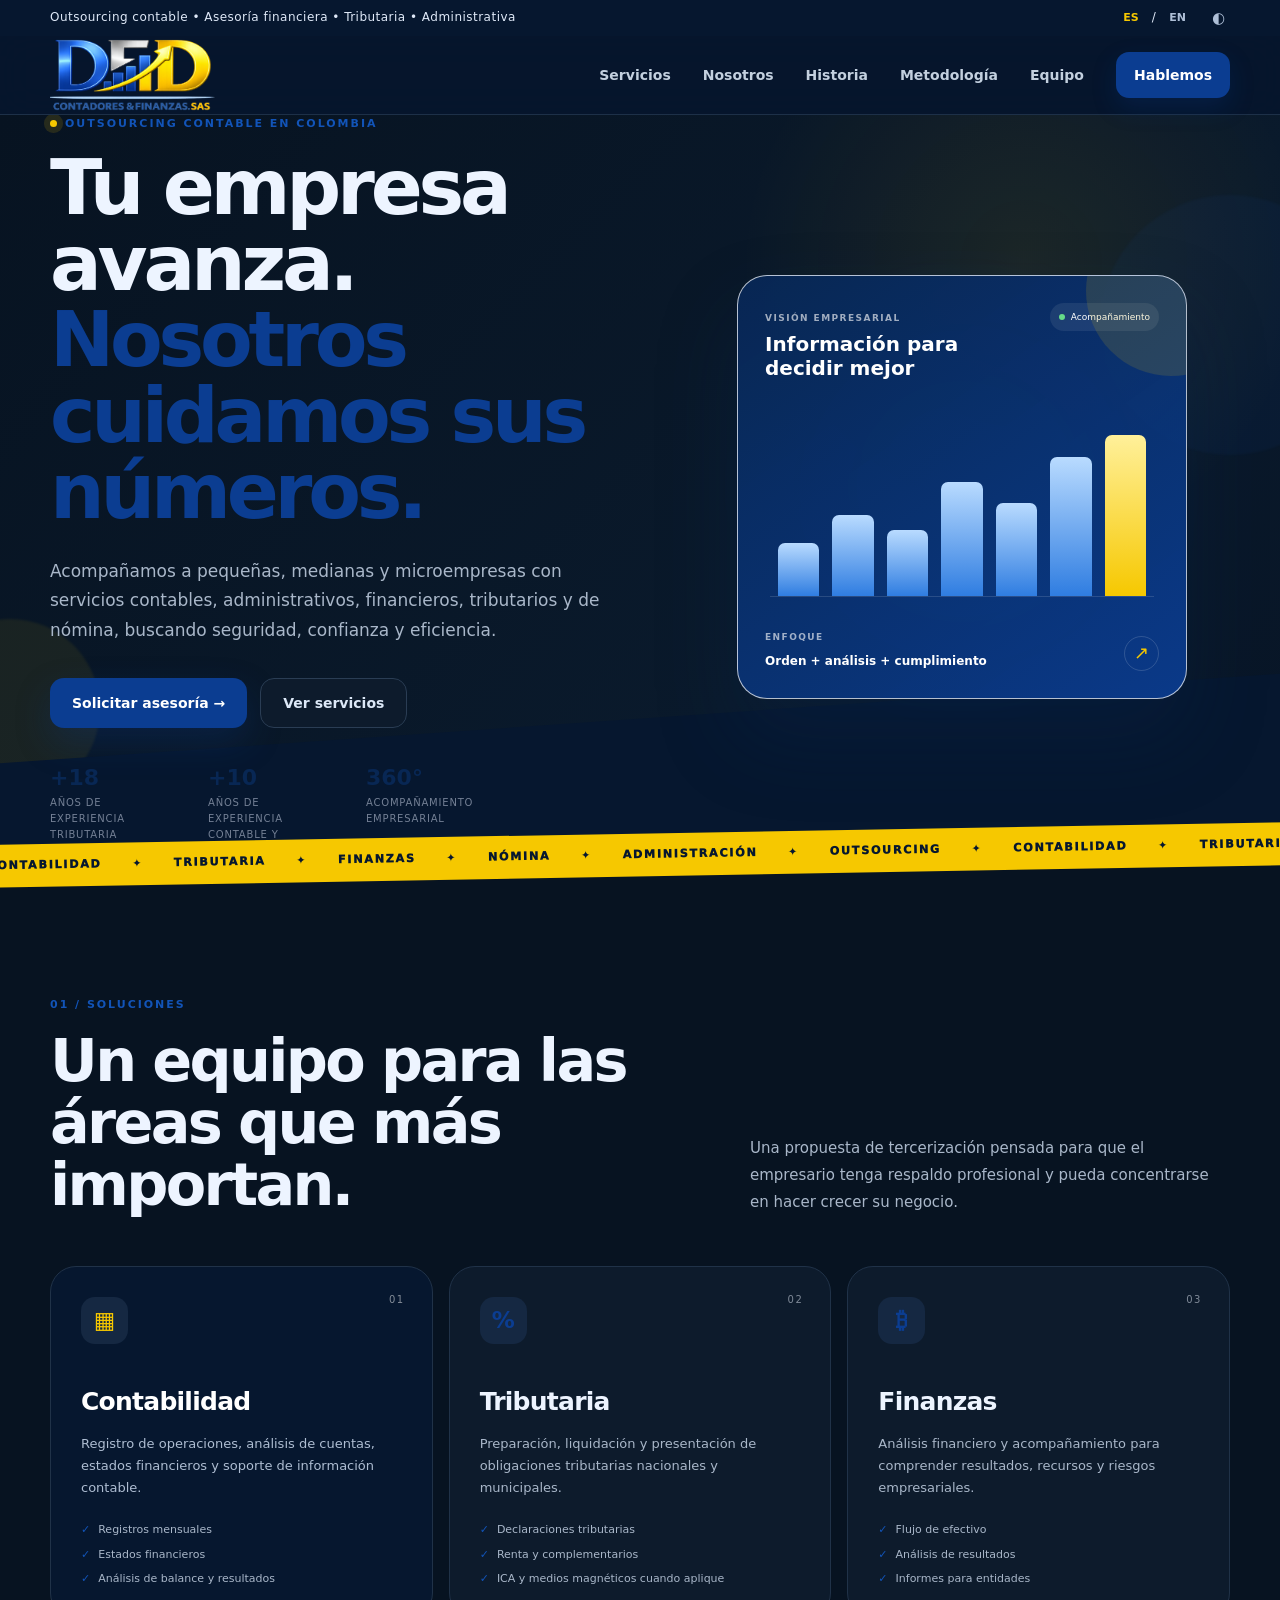
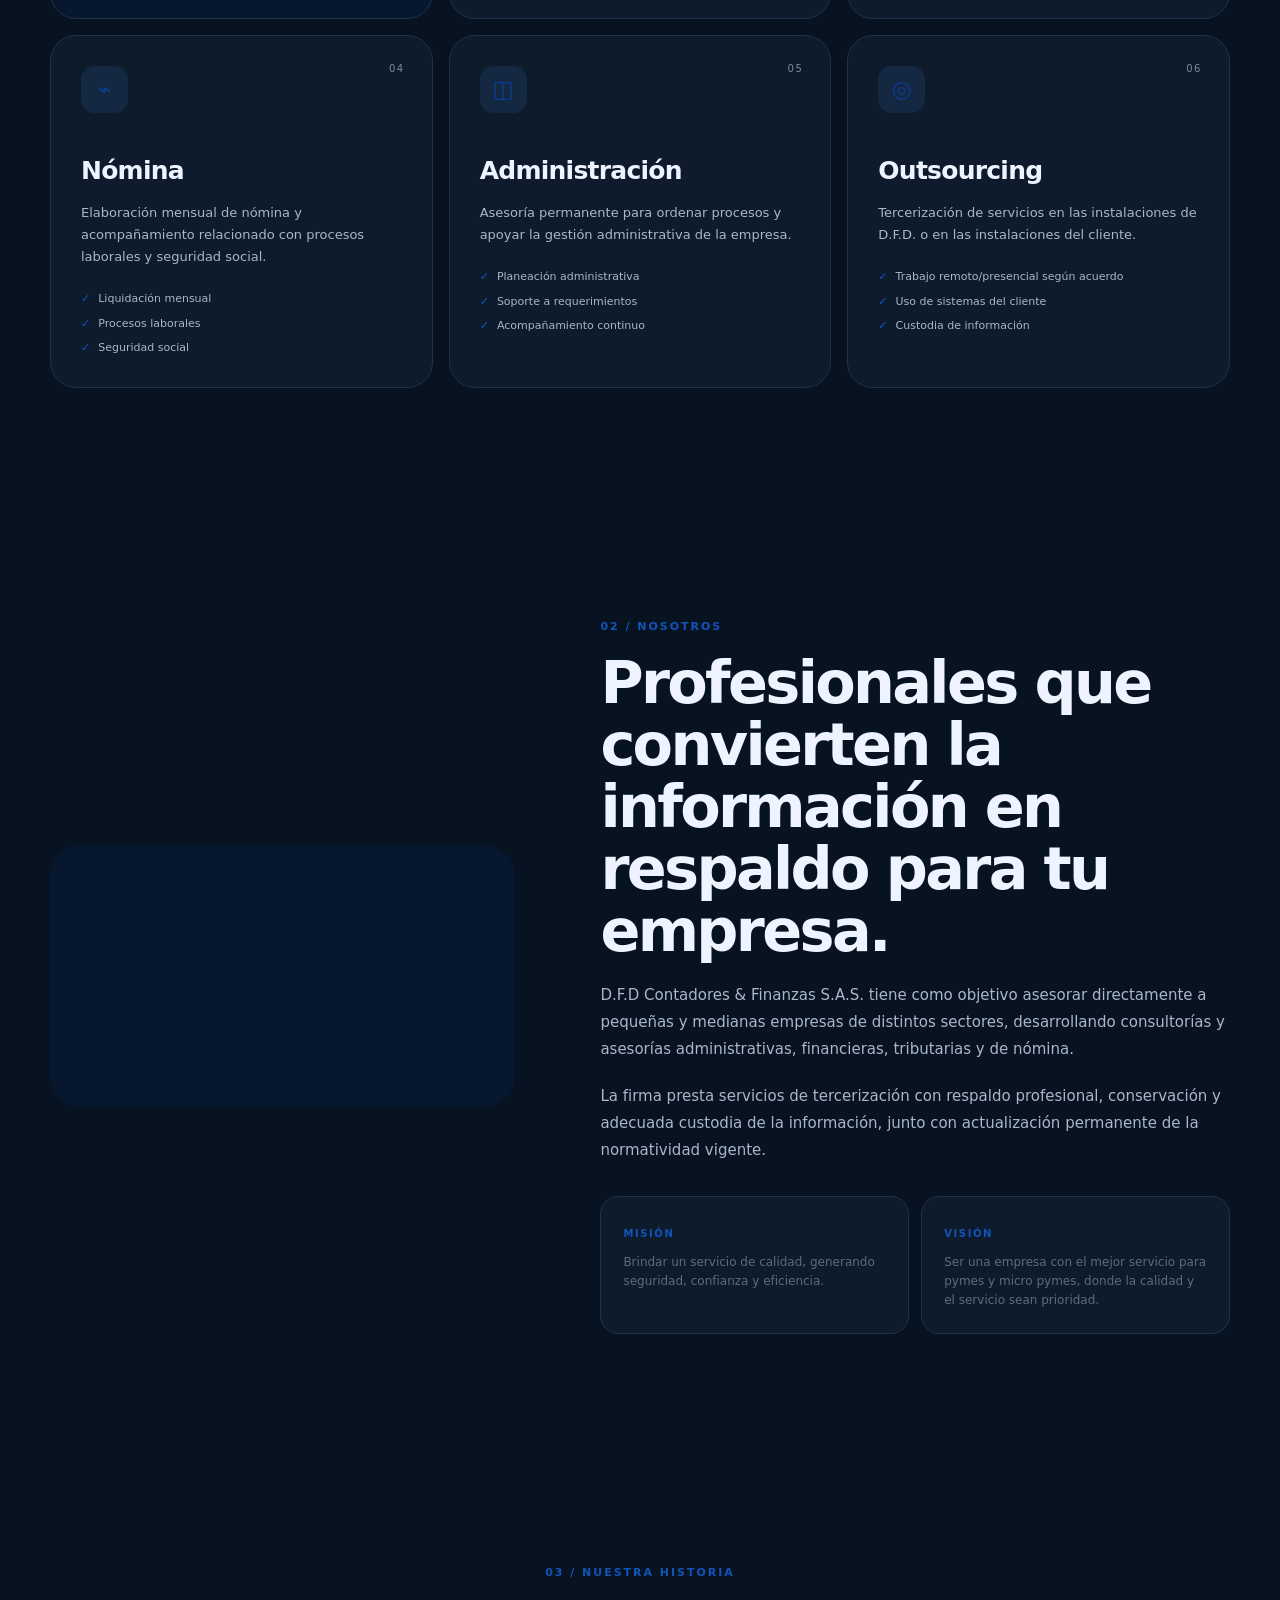
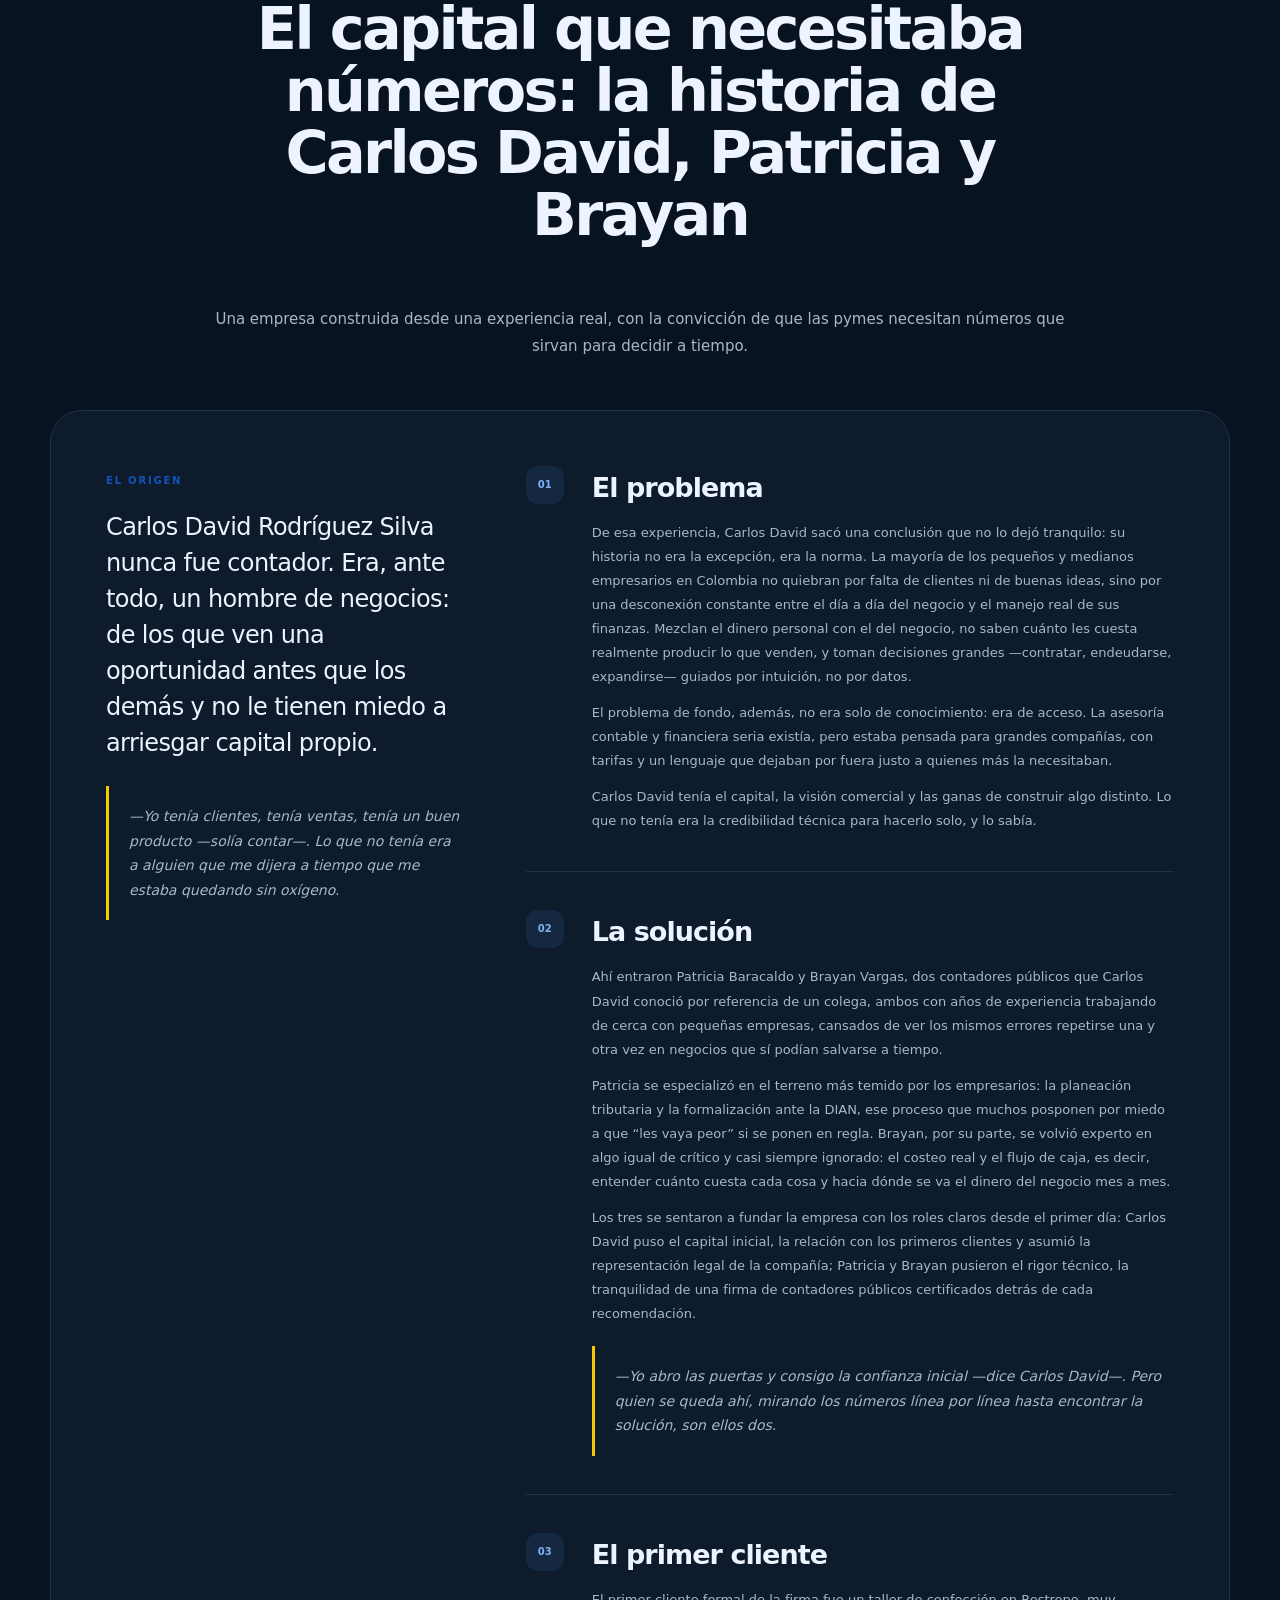
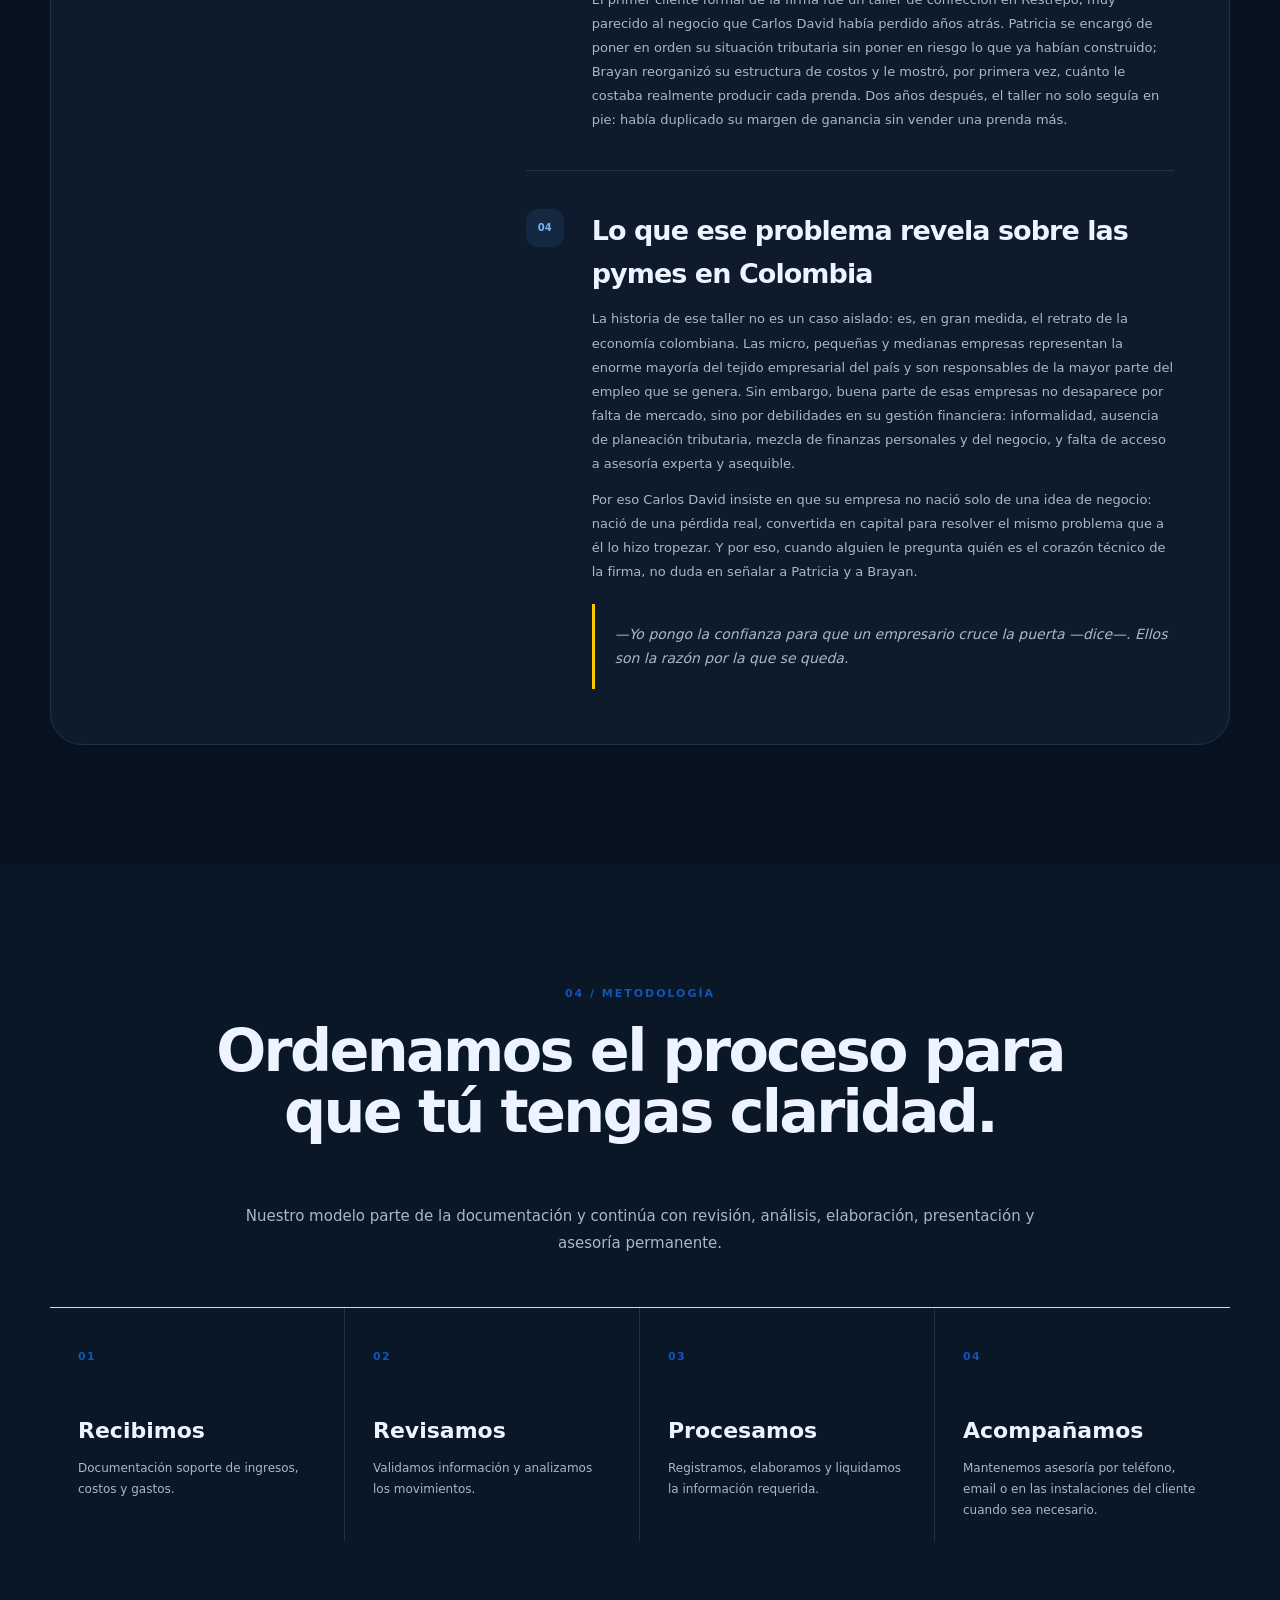
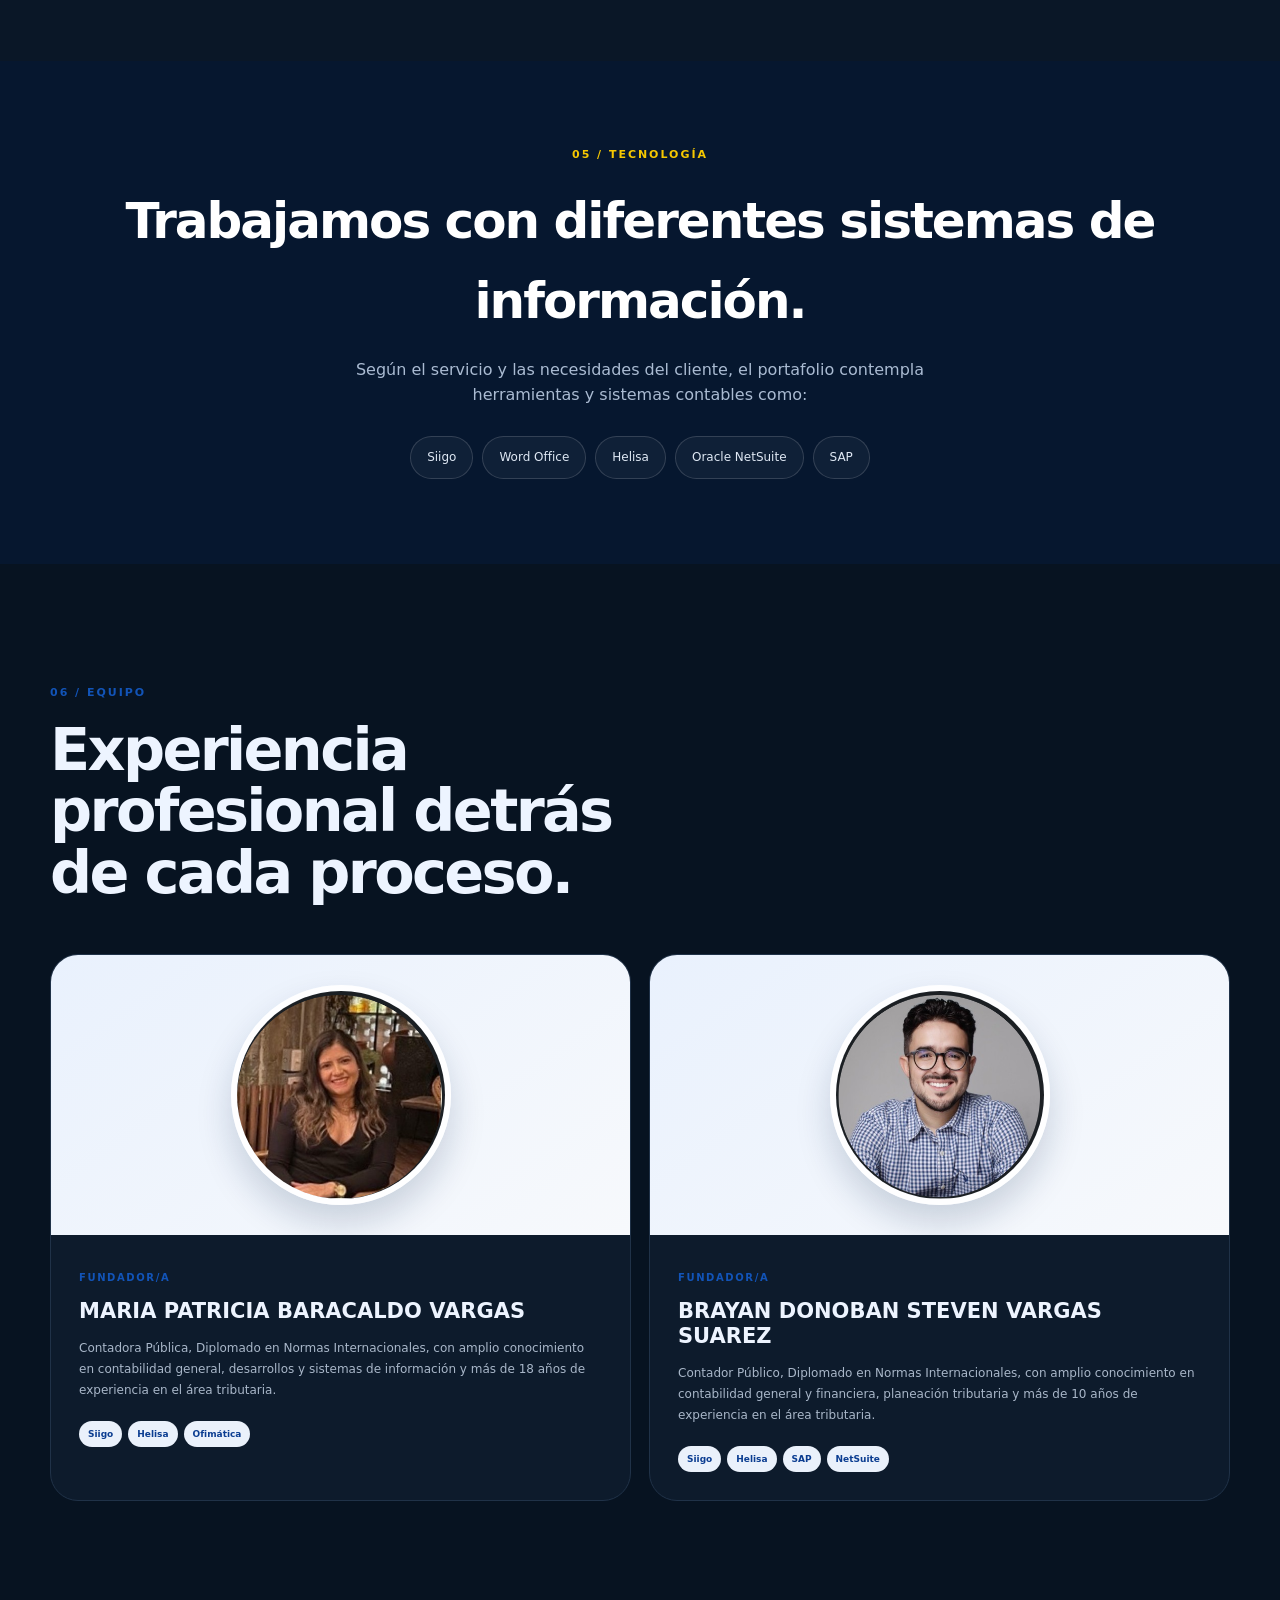
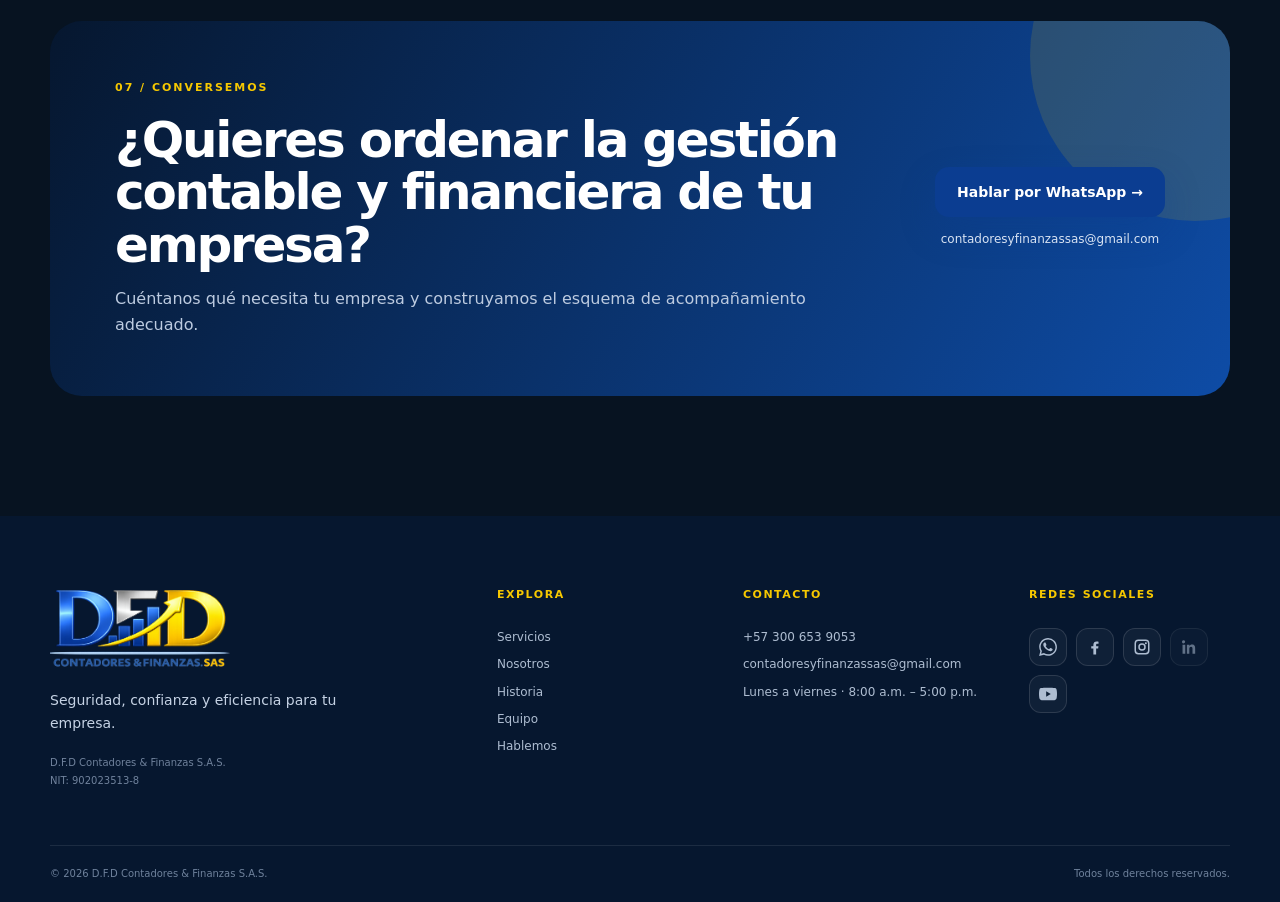
<file: index.html>
<!DOCTYPE html>
<html lang="es">
<head>
  <meta charset="UTF-8">
  <meta name="viewport" content="width=device-width, initial-scale=1.0">
  <meta name="description" content="D.F.D Contadores & Finanzas S.A.S. - Outsourcing contable, financiero, tributario, administrativo y de nómina para empresas en Colombia.">
  <meta name="theme-color" content="#0b3d91">
  <title>D.F.D Contadores & Finanzas S.A.S. | Outsourcing Contable</title>
  <link rel="stylesheet" href="style.css">
</head>

<body>
  <div class="topbar">
    <div class="container topbar-inner">
      <span data-i18n="topbarText">Outsourcing contable • Asesoría financiera • Tributaria • Administrativa</span>
      <div class="top-actions">
        <button class="lang-btn active" data-lang="es" aria-label="Cambiar a español">ES</button>
        <span>/</span>
        <button class="lang-btn" data-lang="en" aria-label="Switch to English">EN</button>
        <button id="themeToggle" class="icon-btn" aria-label="Cambiar modo de visualización" title="Modo de visualización">◐</button>
      </div>
    </div>
  </div>

  <header class="header" id="inicio">
    <div class="container nav-wrap">
      <a class="brand" href="#inicio" aria-label="D.F.D Contadores & Finanzas">
        <!-- FREDY: aquí puedes cambiar la ruta del LOGO corporativo -->
        <img src="assets/logo-dfd.png" alt="D.F.D Contadores & Finanzas S.A.S.">
      </a>

      <button class="menu-toggle" id="menuToggle" aria-label="Abrir menú">☰</button>

      <nav class="nav" id="mainNav">
        <a href="#servicios" data-i18n="navServices">Servicios</a>
        <a href="#nosotros" data-i18n="navAbout">Nosotros</a>
        <a href="#historia" data-i18n="navHistory">Historia</a>
        <a href="#metodologia" data-i18n="navMethod">Metodología</a>
        <a href="#profesionales" data-i18n="navTeam">Equipo</a>
        <a href="#contacto" class="nav-cta" data-i18n="navContact">Hablemos</a>
      </nav>
    </div>
  </header>

  <main>
    <section class="hero">
      <div class="hero-orb orb-one"></div>
      <div class="hero-orb orb-two"></div>
      <div class="container hero-grid">
        <div class="hero-copy reveal">
          <div class="eyebrow"><span class="pulse"></span><span data-i18n="eyebrow">OUTSOURCING CONTABLE EN COLOMBIA</span></div>
          <h1 data-i18n="heroTitle">Tu empresa avanza. <span>Nosotros cuidamos sus números.</span></h1>
          <p data-i18n="heroText">
            Acompañamos a pequeñas, medianas y microempresas con servicios contables, administrativos,
            financieros, tributarios y de nómina, buscando seguridad, confianza y eficiencia.
          </p>

          <div class="hero-actions">
            <!-- FREDY: aquí coloca el enlace de WhatsApp -->
            <a class="btn btn-primary" href="https://wa.me/message/EMQEM6KXTAOGC1" target="_blank" rel="noopener" data-i18n="heroButton">Solicitar asesoría →</a>
            <a class="btn btn-ghost" href="#servicios" data-i18n="heroSecondary">Ver servicios</a>
          </div>

          <div class="trust-row">
            <div><strong>+18</strong><span data-i18n="trustOne">años de experiencia tributaria</span></div>
            <div><strong>+10</strong><span data-i18n="trustTwo">años de experiencia contable y financiera</span></div>
            <div><strong>360°</strong><span data-i18n="trustThree">acompañamiento empresarial</span></div>
          </div>
        </div>

        <div class="hero-card reveal">
          <div class="card-glow"></div>
          <div class="dashboard">
            <div class="dashboard-top">
              <div>
                <small data-i18n="dashboardLabel">VISIÓN EMPRESARIAL</small>
                <h3 data-i18n="dashboardTitle">Información para decidir mejor</h3>
              </div>
              <span class="status"><i></i><span data-i18n="status">Acompañamiento</span></span>
            </div>
            <div class="chart">
              <span class="bar b1"></span><span class="bar b2"></span><span class="bar b3"></span>
              <span class="bar b4"></span><span class="bar b5"></span><span class="bar b6"></span>
              <span class="bar b7"></span>
            </div>
            <div class="dashboard-footer">
              <div><small data-i18n="dashboardBottom">ENFOQUE</small><strong data-i18n="dashboardBottomValue">Orden + análisis + cumplimiento</strong></div>
              <span class="arrow">↗</span>
            </div>
          </div>
        </div>
      </div>
    </section>

    <section class="ticker">
      <div class="ticker-track">
        <span>CONTABILIDAD</span><b>✦</b><span>TRIBUTARIA</span><b>✦</b><span>FINANZAS</span><b>✦</b>
        <span>NÓMINA</span><b>✦</b><span>ADMINISTRACIÓN</span><b>✦</b><span>OUTSOURCING</span><b>✦</b>
        <span>CONTABILIDAD</span><b>✦</b><span>TRIBUTARIA</span><b>✦</b><span>FINANZAS</span>
      </div>
    </section>

    <section class="section" id="servicios">
      <div class="container">
        <div class="section-heading reveal">
          <div>
            <div class="eyebrow">01 / <span data-i18n="servicesEyebrow">SOLUCIONES</span></div>
            <h2 data-i18n="servicesTitle">Un equipo para las áreas que más importan.</h2>
          </div>
          <p data-i18n="servicesIntro">Una propuesta de tercerización pensada para que el empresario tenga respaldo profesional y pueda concentrarse en hacer crecer su negocio.</p>
        </div>

        <div class="services-grid">
          <article class="service-card featured reveal">
            <div class="service-number">01</div>
            <div class="service-icon">▦</div>
            <h3 data-i18n="service1Title">Contabilidad</h3>
            <p data-i18n="service1Text">Registro de operaciones, análisis de cuentas, estados financieros y soporte de información contable.</p>
            <ul>
              <li data-i18n="s1a">Registros mensuales</li>
              <li data-i18n="s1b">Estados financieros</li>
              <li data-i18n="s1c">Análisis de balance y resultados</li>
            </ul>
          </article>

          <article class="service-card reveal">
            <div class="service-number">02</div>
            <div class="service-icon">%</div>
            <h3 data-i18n="service2Title">Tributaria</h3>
            <p data-i18n="service2Text">Preparación, liquidación y presentación de obligaciones tributarias nacionales y municipales.</p>
            <ul>
              <li data-i18n="s2a">Declaraciones tributarias</li>
              <li data-i18n="s2b">Renta y complementarios</li>
              <li data-i18n="s2c">ICA y medios magnéticos cuando aplique</li>
            </ul>
          </article>

          <article class="service-card reveal">
            <div class="service-number">03</div>
            <div class="service-icon">₿</div>
            <h3 data-i18n="service3Title">Finanzas</h3>
            <p data-i18n="service3Text">Análisis financiero y acompañamiento para comprender resultados, recursos y riesgos empresariales.</p>
            <ul>
              <li data-i18n="s3a">Flujo de efectivo</li>
              <li data-i18n="s3b">Análisis de resultados</li>
              <li data-i18n="s3c">Informes para entidades</li>
            </ul>
          </article>

          <article class="service-card reveal">
            <div class="service-number">04</div>
            <div class="service-icon">⌁</div>
            <h3 data-i18n="service4Title">Nómina</h3>
            <p data-i18n="service4Text">Elaboración mensual de nómina y acompañamiento relacionado con procesos laborales y seguridad social.</p>
            <ul>
              <li data-i18n="s4a">Liquidación mensual</li>
              <li data-i18n="s4b">Procesos laborales</li>
              <li data-i18n="s4c">Seguridad social</li>
            </ul>
          </article>

          <article class="service-card reveal">
            <div class="service-number">05</div>
            <div class="service-icon">◫</div>
            <h3 data-i18n="service5Title">Administración</h3>
            <p data-i18n="service5Text">Asesoría permanente para ordenar procesos y apoyar la gestión administrativa de la empresa.</p>
            <ul>
              <li data-i18n="s5a">Planeación administrativa</li>
              <li data-i18n="s5b">Soporte a requerimientos</li>
              <li data-i18n="s5c">Acompañamiento continuo</li>
            </ul>
          </article>

          <article class="service-card reveal">
            <div class="service-number">06</div>
            <div class="service-icon">◎</div>
            <h3 data-i18n="service6Title">Outsourcing</h3>
            <p data-i18n="service6Text">Tercerización de servicios en las instalaciones de D.F.D. o en las instalaciones del cliente.</p>
            <ul>
              <li data-i18n="s6a">Trabajo remoto/presencial según acuerdo</li>
              <li data-i18n="s6b">Uso de sistemas del cliente</li>
              <li data-i18n="s6c">Custodia de información</li>
            </ul>
          </article>
        </div>
      </div>
    </section>

    <section class="split-section" id="nosotros">
      <div class="container split-grid">
        <div class="image-placeholder video-frame reveal">
          
          <iframe
            src="https://www.youtube.com/embed/3i7aU_XM7CQ?si=qnXe1kYWJ5DZj-xA"
            title="Video corporativo de D.F.D Contadores & Finanzas S.A.S."
            frameborder="0"
            allow="accelerometer; autoplay; clipboard-write; encrypted-media; gyroscope; picture-in-picture; web-share"
            referrerpolicy="strict-origin-when-cross-origin"
            allowfullscreen
            loading="lazy"></iframe>
        </div>
        <div class="about-copy reveal">
          <div class="eyebrow">02 / <span data-i18n="aboutEyebrow">NOSOTROS</span></div>
          <h2 data-i18n="aboutTitle">Profesionales que convierten la información en respaldo para tu empresa.</h2>
          <p data-i18n="aboutText1">D.F.D Contadores & Finanzas S.A.S. tiene como objetivo asesorar directamente a pequeñas y medianas empresas de distintos sectores, desarrollando consultorías y asesorías administrativas, financieras, tributarias y de nómina.</p>
          <p data-i18n="aboutText2">La firma presta servicios de tercerización con respaldo profesional, conservación y adecuada custodia de la información, junto con actualización permanente de la normatividad vigente.</p>

          <div class="mission-grid">
            <div class="mini-card">
              <span>MISIÓN</span>
              <p data-i18n="mission">Brindar un servicio de calidad, generando seguridad, confianza y eficiencia.</p>
            </div>
            <div class="mini-card">
              <span>VISIÓN</span>
              <p data-i18n="vision">Ser una empresa con el mejor servicio para pymes y micro pymes, donde la calidad y el servicio sean prioridad.</p>
            </div>
          </div>
        </div>
      </div>
    </section>

    <section class="section history" id="historia">
      <div class="container">
        <div class="section-heading centered reveal">
          <div>
            <div class="eyebrow">03 / <span data-i18n="historyEyebrow">NUESTRA HISTORIA</span></div>
            <h2 data-i18n="historyTitle">El capital que necesitaba números: la historia de Carlos David, Patricia y Brayan</h2>
          </div>
          <p data-i18n="historyIntro">Una empresa construida desde una experiencia real, con la convicción de que las pymes necesitan números que sirvan para decidir a tiempo.</p>
        </div>

        <article class="history-story reveal">
          <div class="history-lead">
            <span class="history-kicker" data-i18n="historyKicker">EL ORIGEN</span>
            <p data-i18n="historyLead">Carlos David Rodríguez Silva nunca fue contador. Era, ante todo, un hombre de negocios: de los que ven una oportunidad antes que los demás y no le tienen miedo a arriesgar capital propio.</p>
            <blockquote data-i18n="historyQuote">—Yo tenía clientes, tenía ventas, tenía un buen producto —solía contar—. Lo que no tenía era a alguien que me dijera a tiempo que me estaba quedando sin oxígeno.</blockquote>
          </div>

          <div class="history-body">
            <section class="history-chapter">
              <span class="history-number">01</span>
              <div>
                <h3 data-i18n="historyProblemTitle">El problema</h3>
                <p data-i18n="historyProblem1">De esa experiencia, Carlos David sacó una conclusión que no lo dejó tranquilo: su historia no era la excepción, era la norma. La mayoría de los pequeños y medianos empresarios en Colombia no quiebran por falta de clientes ni de buenas ideas, sino por una desconexión constante entre el día a día del negocio y el manejo real de sus finanzas. Mezclan el dinero personal con el del negocio, no saben cuánto les cuesta realmente producir lo que venden, y toman decisiones grandes —contratar, endeudarse, expandirse— guiados por intuición, no por datos.</p>
                <p data-i18n="historyProblem2">El problema de fondo, además, no era solo de conocimiento: era de acceso. La asesoría contable y financiera seria existía, pero estaba pensada para grandes compañías, con tarifas y un lenguaje que dejaban por fuera justo a quienes más la necesitaban.</p>
                <p data-i18n="historyProblem3">Carlos David tenía el capital, la visión comercial y las ganas de construir algo distinto. Lo que no tenía era la credibilidad técnica para hacerlo solo, y lo sabía.</p>
              </div>
            </section>

            <section class="history-chapter">
              <span class="history-number">02</span>
              <div>
                <h3 data-i18n="historySolutionTitle">La solución</h3>
                <p data-i18n="historySolution1">Ahí entraron Patricia Baracaldo y Brayan Vargas, dos contadores públicos que Carlos David conoció por referencia de un colega, ambos con años de experiencia trabajando de cerca con pequeñas empresas, cansados de ver los mismos errores repetirse una y otra vez en negocios que sí podían salvarse a tiempo.</p>
                <p data-i18n="historySolution2">Patricia se especializó en el terreno más temido por los empresarios: la planeación tributaria y la formalización ante la DIAN, ese proceso que muchos posponen por miedo a que “les vaya peor” si se ponen en regla. Brayan, por su parte, se volvió experto en algo igual de crítico y casi siempre ignorado: el costeo real y el flujo de caja, es decir, entender cuánto cuesta cada cosa y hacia dónde se va el dinero del negocio mes a mes.</p>
                <p data-i18n="historySolution3">Los tres se sentaron a fundar la empresa con los roles claros desde el primer día: Carlos David puso el capital inicial, la relación con los primeros clientes y asumió la representación legal de la compañía; Patricia y Brayan pusieron el rigor técnico, la tranquilidad de una firma de contadores públicos certificados detrás de cada recomendación.</p>
                <blockquote data-i18n="historyQuote2">—Yo abro las puertas y consigo la confianza inicial —dice Carlos David—. Pero quien se queda ahí, mirando los números línea por línea hasta encontrar la solución, son ellos dos.</blockquote>
              </div>
            </section>

            <section class="history-chapter">
              <span class="history-number">03</span>
              <div>
                <h3 data-i18n="historyFirstClientTitle">El primer cliente</h3>
                <p data-i18n="historyFirstClient">El primer cliente formal de la firma fue un taller de confección en Restrepo, muy parecido al negocio que Carlos David había perdido años atrás. Patricia se encargó de poner en orden su situación tributaria sin poner en riesgo lo que ya habían construido; Brayan reorganizó su estructura de costos y le mostró, por primera vez, cuánto le costaba realmente producir cada prenda. Dos años después, el taller no solo seguía en pie: había duplicado su margen de ganancia sin vender una prenda más.</p>
              </div>
            </section>

            <section class="history-chapter">
              <span class="history-number">04</span>
              <div>
                <h3 data-i18n="historyPymesTitle">Lo que ese problema revela sobre las pymes en Colombia</h3>
                <p data-i18n="historyPymes1">La historia de ese taller no es un caso aislado: es, en gran medida, el retrato de la economía colombiana. Las micro, pequeñas y medianas empresas representan la enorme mayoría del tejido empresarial del país y son responsables de la mayor parte del empleo que se genera. Sin embargo, buena parte de esas empresas no desaparece por falta de mercado, sino por debilidades en su gestión financiera: informalidad, ausencia de planeación tributaria, mezcla de finanzas personales y del negocio, y falta de acceso a asesoría experta y asequible.</p>
                <p data-i18n="historyPymes2">Por eso Carlos David insiste en que su empresa no nació solo de una idea de negocio: nació de una pérdida real, convertida en capital para resolver el mismo problema que a él lo hizo tropezar. Y por eso, cuando alguien le pregunta quién es el corazón técnico de la firma, no duda en señalar a Patricia y a Brayan.</p>
                <blockquote data-i18n="historyQuote3">—Yo pongo la confianza para que un empresario cruce la puerta —dice—. Ellos son la razón por la que se queda.</blockquote>
              </div>
            </section>
          </div>
        </article>
      </div>
    </section>

    <section class="section methodology" id="metodologia">
      <div class="container">
        <div class="section-heading centered reveal">
          <div>
            <div class="eyebrow">04 / <span data-i18n="methodEyebrow">METODOLOGÍA</span></div>
            <h2 data-i18n="methodTitle">Ordenamos el proceso para que tú tengas claridad.</h2>
          </div>
          <p data-i18n="methodIntro">Nuestro modelo parte de la documentación y continúa con revisión, análisis, elaboración, presentación y asesoría permanente.</p>
        </div>

        <div class="steps">
          <div class="step reveal"><span>01</span><h3 data-i18n="step1">Recibimos</h3><p data-i18n="step1Text">Documentación soporte de ingresos, costos y gastos.</p></div>
          <div class="step reveal"><span>02</span><h3 data-i18n="step2">Revisamos</h3><p data-i18n="step2Text">Validamos información y analizamos los movimientos.</p></div>
          <div class="step reveal"><span>03</span><h3 data-i18n="step3">Procesamos</h3><p data-i18n="step3Text">Registramos, elaboramos y liquidamos la información requerida.</p></div>
          <div class="step reveal"><span>04</span><h3 data-i18n="step4">Acompañamos</h3><p data-i18n="step4Text">Mantenemos asesoría por teléfono, email o en las instalaciones del cliente cuando sea necesario.</p></div>
        </div>
      </div>
    </section>

    <section class="systems">
      <div class="container systems-inner">
        <div class="eyebrow">05 / <span data-i18n="systemsEyebrow">TECNOLOGÍA</span></div>
        <h2 data-i18n="systemsTitle">Trabajamos con diferentes sistemas de información.</h2>
        <p data-i18n="systemsText">Según el servicio y las necesidades del cliente, el portafolio contempla herramientas y sistemas contables como:</p>
        <div class="system-pills">
          <span>Siigo</span><span>Word Office</span><span>Helisa</span><span>Oracle NetSuite</span><span>SAP</span>
        </div>
      </div>
    </section>

    <section class="section team" id="profesionales">
      <div class="container">
        <div class="section-heading reveal">
          <div>
            <div class="eyebrow">06 / <span data-i18n="teamEyebrow">EQUIPO</span></div>
            <h2 data-i18n="teamTitle">Experiencia profesional detrás de cada proceso.</h2>
          </div>
        </div>

        <div class="team-grid">
          <article class="person-card reveal">
            
            <div class="person-photo">
              <img src="assets/Patricia b.png" alt="María Patricia Baracaldo Vargas">
            </div>
            <div class="person-info">
              <span data-i18n="founder">FUNDADORA</span>
              <h3>MARIA PATRICIA BARACALDO VARGAS</h3>
              <p data-i18n="mariaBio">Contadora Pública, Diplomado en Normas Internacionales, con amplio conocimiento en contabilidad general, desarrollos y sistemas de información y más de 18 años de experiencia en el área tributaria.</p>
              <div class="tags"><span>Siigo</span><span>Helisa</span><span>Ofimática</span></div>
            </div>
          </article>

          <article class="person-card reveal">
            
            <div class="person-photo">
              <img src="assets/Brayan vargas.png" alt="Brayan Donoban Steven Vargas Suarez">
            </div>
            <div class="person-info">
              <span data-i18n="founder">FUNDADOR</span>
              <h3>BRAYAN DONOBAN STEVEN VARGAS SUAREZ</h3>
              <p data-i18n="brayanBio">Contador Público, Diplomado en Normas Internacionales, con amplio conocimiento en contabilidad general y financiera, planeación tributaria y más de 10 años de experiencia en el área tributaria.</p>
              <div class="tags"><span>Siigo</span><span>Helisa</span><span>SAP</span><span>NetSuite</span></div>
            </div>
          </article>
        </div>
      </div>
    </section>

    <section class="cta-section" id="contacto">
      <div class="container cta-box reveal">
        <div>
          <div class="eyebrow">07 / <span data-i18n="ctaEyebrow">CONVERSEMOS</span></div>
          <h2 data-i18n="ctaTitle">¿Quieres ordenar la gestión contable y financiera de tu empresa?</h2>
          <p data-i18n="ctaText">Cuéntanos qué necesita tu empresa y construyamos el esquema de acompañamiento adecuado.</p>
        </div>
        <div class="cta-actions">
          <!-- FREDY: CAMBIA ESTE ENLACE POR TU WHATSAPP -->
          <a class="btn btn-primary" href="https://wa.me/message/EMQEM6KXTAOGC1" target="_blank" rel="noopener" data-i18n="ctaButton">Hablar por WhatsApp →</a>
          <!-- FREDY: CAMBIA ESTE MAIL POR EL CORREO CORPORATIVO -->
          <a class="email-link" href="mailto:contadoresyfinanzassas@gmail.com">contadoresyfinanzassas@gmail.com</a>
        </div>
      </div>
    </section>
  </main>

  <footer class="footer">
    <div class="container footer-grid">
      <div>
        <img class="footer-logo" src="assets/logo-dfd.png" alt="D.F.D Contadores & Finanzas S.A.S.">
        <!-- FREDY: AQUÍ PUEDES CAMBIAR EL ESLOGAN -->
        <p class="slogan" data-i18n="slogan">Seguridad, confianza y eficiencia para tu empresa.</p>
        <!-- FREDY: AQUÍ COLOCA NIT, DIRECCIÓN Y CIUDAD -->
        <p class="legal">D.F.D Contadores & Finanzas S.A.S.<br>NIT: 902023513-8</p>
      </div>

      <div>
        <h4 data-i18n="footerExplore">Explora</h4>
        <a href="#servicios" data-i18n="navServices">Servicios</a>
        <a href="#nosotros" data-i18n="navAbout">Nosotros</a>
        <a href="#historia" data-i18n="navHistory">Historia</a>
        <a href="#profesionales" data-i18n="navTeam">Equipo</a>
        <a href="#contacto" data-i18n="navContact">Hablemos</a>
      </div>

      <div>
        <h4 data-i18n="footerContact">Contacto</h4>
        <!-- FREDY: AQUÍ COLOCA TELÉFONO Y WHATSAPP -->
        <a href="tel:+573006539053">+57 300 653 9053</a>
        <a href="mailto:contadoresyfinanzassas@gmail.com">contadoresyfinanzassas@gmail.com</a>
        <span data-i18n="footerHours">Lunes a viernes · 8:00 a.m. – 5:00 p.m.</span>
      </div>

      <div>
        <h4 data-i18n="footerSocial">Redes sociales</h4>
        <div class="social-links">
          <a class="social-link" href="https://wa.me/message/EMQEM6KXTAOGC1" target="_blank" rel="noopener" aria-label="WhatsApp Business" title="WhatsApp Business">
            <svg viewBox="0 0 24 24" aria-hidden="true"><path d="M20.5 3.5A11.8 11.8 0 0 0 12.08 0C5.55 0 .24 5.3.24 11.83c0 2.08.54 4.1 1.57 5.88L.14 24l6.44-1.64a11.8 11.8 0 0 0 5.5 1.36h.01c6.53 0 11.84-5.31 11.84-11.84 0-3.16-1.23-6.13-3.43-8.38ZM12.09 21.7h-.01a9.85 9.85 0 0 1-5.02-1.37l-.36-.21-3.82.97 1.02-3.72-.23-.38a9.86 9.86 0 0 1-1.51-5.16C2.16 6.38 6.61 1.93 12.09 1.93c2.65 0 5.14 1.03 7.02 2.91a9.84 9.84 0 0 1 2.91 7.02c0 5.48-4.45 9.93-9.93 9.93Zm5.45-7.44c-.3-.15-1.78-.88-2.06-.98-.28-.1-.49-.15-.7.15-.21.31-.8.98-.98 1.18-.18.21-.36.23-.66.08-.3-.15-1.28-.47-2.44-1.51-.9-.8-1.51-1.79-1.69-2.09-.18-.31-.02-.47.13-.62.14-.14.31-.36.46-.54.15-.18.2-.31.31-.51.1-.2.05-.38-.03-.54-.08-.15-.7-1.68-.96-2.3-.25-.6-.51-.52-.7-.53h-.6c-.2 0-.54.08-.82.38-.28.31-1.07 1.04-1.07 2.54s1.1 2.95 1.25 3.15c.15.2 2.17 3.31 5.25 4.64.73.32 1.3.51 1.75.65.74.23 1.41.2 1.94.12.59-.09 1.78-.73 2.03-1.43.25-.7.25-1.3.18-1.43-.08-.13-.28-.2-.59-.36Z"/></svg>
          </a>
          <a class="social-link" href="https://web.facebook.com/ContadoresyFinanzasSAS" target="_blank" rel="noopener" aria-label="Facebook" title="Facebook">
            <svg viewBox="0 0 24 24" aria-hidden="true"><path d="M13.5 22v-8h2.7l.4-3h-3.1V9.1c0-.87.24-1.46 1.5-1.46h1.7V4.96c-.3-.04-1.35-.13-2.57-.13-2.55 0-4.3 1.56-4.3 4.43V11H7v3h2.83v8h3.67Z"/></svg>
          </a>
          <a class="social-link" href="https://www.instagram.com/contadoresyfinanzas/" target="_blank" rel="noopener" aria-label="Instagram" title="Instagram">
            <svg viewBox="0 0 24 24" aria-hidden="true"><path d="M7.2 2h9.6A5.2 5.2 0 0 1 22 7.2v9.6a5.2 5.2 0 0 1-5.2 5.2H7.2A5.2 5.2 0 0 1 2 16.8V7.2A5.2 5.2 0 0 1 7.2 2Zm0 2A3.2 3.2 0 0 0 4 7.2v9.6A3.2 3.2 0 0 0 7.2 20h9.6a3.2 3.2 0 0 0 3.2-3.2V7.2A3.2 3.2 0 0 0 16.8 4H7.2Zm9.95 1.5a1.35 1.35 0 1 1 0 2.7 1.35 1.35 0 0 1 0-2.7ZM12 7a5 5 0 1 1 0 10 5 5 0 0 1 0-10Zm0 2a3 3 0 1 0 0 6 3 3 0 0 0 0-6Z"/></svg>
          </a>
          <!-- FREDY: AQUÍ COLOCA EL ENLACE DE LINKEDIN CUANDO LO TENGAN -->
          <a class="social-link social-link-placeholder" href="#" aria-label="LinkedIn" title="LinkedIn pendiente">
            <svg viewBox="0 0 24 24" aria-hidden="true"><path d="M5.2 7.1A2.1 2.1 0 1 1 5.2 3a2.1 2.1 0 0 1 0 4.1ZM3.4 20.9h3.6V9H3.4v11.9ZM9.2 9h3.4v1.63h.05c.47-.9 1.62-1.85 3.34-1.85 3.57 0 4.23 2.35 4.23 5.4v6.72h-3.55v-5.95c0-1.42-.03-3.24-1.97-3.24-1.97 0-2.27 1.54-2.27 3.14v6.05H9.2V9Z"/></svg>
          </a>
          <a class="social-link" href="https://www.youtube.com/@D.F.DContadoresFinanzasS.A.S" target="_blank" rel="noopener" aria-label="YouTube" title="YouTube">
            <svg viewBox="0 0 24 24" aria-hidden="true"><path d="M23.5 6.2a3 3 0 0 0-2.1-2.12C19.55 3.55 12 3.55 12 3.55s-7.55 0-9.4.53A3 3 0 0 0 .5 6.2 31.5 31.5 0 0 0 0 12a31.5 31.5 0 0 0 .5 5.8 3 3 0 0 0 2.1 2.12c1.85.53 9.4.53 9.4.53s7.55 0 9.4-.53a3 3 0 0 0 2.1-2.12A31.5 31.5 0 0 0 24 12a31.5 31.5 0 0 0-.5-5.8ZM9.55 15.6V8.4L15.7 12l-6.15 3.6Z"/></svg>
          </a>
        </div>
      </div>
    </div>
    <div class="container footer-bottom">
      <span>© <span id="year"></span> D.F.D Contadores & Finanzas S.A.S.</span>
      <span data-i18n="footerBottom">Todos los derechos reservados.</span>
    </div>
  </footer>

  <button id="backTop" class="back-top" aria-label="Volver arriba">↑</button>
  <div id="toast" class="toast" role="status"></div>

  <script src="script.js"></script>
</body>
</html>
</file>
<file: style.css>
:root {
  --blue-950:#06172f;
  --blue-900:#082754;
  --blue-800:#0b3d91;
  --blue-700:#1254b8;
  --blue-500:#2f7de1;
  --yellow:#f6c800;
  --yellow-2:#ffd82f;
  --ink:#0b172a;
  --muted:#5d6b7e;
  --bg:#f7f9fc;
  --card:#ffffff;
  --line:#e6ebf2;
  --shadow:0 24px 70px rgba(12,39,79,.12);
  --radius:26px;
  --ease:cubic-bezier(.2,.8,.2,1);
}

*{box-sizing:border-box;margin:0;padding:0}
html{scroll-behavior:smooth}
body{font-family:Inter,ui-sans-serif,system-ui,-apple-system,BlinkMacSystemFont,"Segoe UI",sans-serif;background:var(--bg);color:var(--ink);line-height:1.6;overflow-x:hidden}
a{text-decoration:none;color:inherit}
button{font:inherit}
.container{width:min(1180px,calc(100% - 40px));margin-inline:auto}

.topbar{background:var(--blue-950);color:#dfe9f8;font-size:12px;letter-spacing:.04em}
.topbar-inner{min-height:36px;display:flex;align-items:center;justify-content:space-between;gap:20px}
.top-actions{display:flex;align-items:center;gap:8px}
.lang-btn,.icon-btn{border:0;background:transparent;color:#aebfd7;cursor:pointer;padding:3px 5px;font-size:11px;font-weight:800}
.lang-btn.active{color:var(--yellow)}
.icon-btn{font-size:15px;margin-left:8px}

.header{position:sticky;top:0;z-index:100;background:rgba(255,255,255,.84);backdrop-filter:blur(18px);border-bottom:1px solid rgba(230,235,242,.8)}
.nav-wrap{height:78px;display:flex;align-items:center;justify-content:space-between}
.brand img{width:165px;height:auto;display:block}
.nav{display:flex;align-items:center;gap:32px;font-size:14px;font-weight:750;color:#3c4a5d}
.nav a{transition:.25s var(--ease)}
.nav a:hover{color:var(--blue-800)}
.nav-cta{background:var(--blue-800);color:white!important;padding:12px 18px;border-radius:13px;box-shadow:0 10px 25px rgba(11,61,145,.22)}
.nav-cta:hover{transform:translateY(-2px)}
.menu-toggle{display:none;border:0;background:transparent;font-size:26px;color:var(--blue-900);cursor:pointer}

.hero{position:relative;min-height:690px;display:flex;align-items:center;background:radial-gradient(circle at 80% 20%,rgba(246,200,0,.18),transparent 24%),linear-gradient(135deg,#f9fbff 0%,#eef4ff 55%,#fff 100%);overflow:hidden}
.hero:after{content:"";position:absolute;inset:auto -10% -220px -10%;height:360px;background:var(--blue-950);transform:rotate(-4deg)}
.hero-orb{position:absolute;border-radius:50%;filter:blur(1px);opacity:.6}
.orb-one{width:260px;height:260px;right:-80px;top:80px;background:rgba(18,84,184,.11)}
.orb-two{width:180px;height:180px;left:-80px;bottom:60px;background:rgba(246,200,0,.12)}
.hero-grid{position:relative;z-index:2;display:grid;grid-template-columns:1.03fr .97fr;gap:75px;align-items:center}
.eyebrow{font-size:11px;font-weight:900;letter-spacing:.18em;color:var(--blue-700);margin-bottom:17px}
.pulse{display:inline-block;width:7px;height:7px;border-radius:50%;background:var(--yellow);box-shadow:0 0 0 6px rgba(246,200,0,.13);margin-right:8px}
.hero h1{font-size:clamp(44px,6vw,78px);line-height:.99;letter-spacing:-.055em;max-width:760px;margin-bottom:27px}
.hero h1 span{display:block;color:var(--blue-800)}
.hero-copy>p{font-size:17px;color:var(--muted);max-width:650px;line-height:1.75}
.hero-actions{display:flex;gap:13px;align-items:center;margin:32px 0}
.btn{display:inline-flex;align-items:center;justify-content:center;min-height:50px;padding:0 22px;border-radius:14px;font-size:14px;font-weight:850;transition:.3s var(--ease)}
.btn-primary{background:var(--blue-800);color:white;box-shadow:0 15px 35px rgba(11,61,145,.25)}
.btn-primary:hover{transform:translateY(-3px);box-shadow:0 18px 40px rgba(11,61,145,.3)}
.btn-ghost{border:1px solid #cdd7e6;background:rgba(255,255,255,.65)}
.btn-ghost:hover{border-color:var(--blue-700);color:var(--blue-800)}
.trust-row{display:flex;gap:28px}
.trust-row div{display:flex;flex-direction:column}
.trust-row strong{font-size:22px;color:var(--blue-900)}
.trust-row span{font-size:10px;text-transform:uppercase;letter-spacing:.08em;color:#748095;max-width:130px}

.hero-card{min-height:390px;display:flex;align-items:center;justify-content:center;position:relative}
.card-glow{position:absolute;width:330px;height:330px;border-radius:50%;background:rgba(47,125,225,.18);filter:blur(45px)}
.dashboard{width:min(450px,100%);position:relative;padding:27px;border:1px solid rgba(255,255,255,.7);border-radius:30px;background:linear-gradient(145deg,rgba(8,39,84,.97),rgba(11,61,145,.92));box-shadow:0 40px 80px rgba(8,39,84,.25);color:white;overflow:hidden}
.dashboard:before{content:"";position:absolute;width:170px;height:170px;border-radius:50%;background:rgba(246,200,0,.13);right:-70px;top:-70px}
.dashboard-top{display:flex;justify-content:space-between;gap:15px;align-items:flex-start}
.dashboard small{font-size:9px;letter-spacing:.16em;opacity:.62;font-weight:900}
.dashboard h3{font-size:20px;margin-top:4px;line-height:1.2}
.status{font-size:9px;display:flex;gap:6px;align-items:center;background:rgba(255,255,255,.08);padding:7px 9px;border-radius:20px;white-space:nowrap}
.status i{width:6px;height:6px;background:#65db88;border-radius:50%}
.chart{height:175px;display:flex;align-items:flex-end;gap:13px;margin:42px 5px 25px;padding:0 8px;border-bottom:1px solid rgba(255,255,255,.13)}
.bar{width:12%;border-radius:7px 7px 0 0;background:linear-gradient(to top,var(--blue-500),#b9dbff)}
.b1{height:31%}.b2{height:47%}.b3{height:38%}.b4{height:66%}.b5{height:54%}.b6{height:80%}.b7{height:93%;background:linear-gradient(to top,var(--yellow),#fff09a)}
.dashboard-footer{display:flex;justify-content:space-between;align-items:end}
.dashboard-footer strong{display:block;font-size:12px;margin-top:4px}
.arrow{width:35px;height:35px;border:1px solid rgba(255,255,255,.15);display:grid;place-items:center;border-radius:50%;color:var(--yellow);font-size:18px}

.ticker{background:var(--yellow);overflow:hidden;position:relative;z-index:5;transform:rotate(-1deg) scale(1.02);margin-top:-25px}
.ticker-track{min-width:max-content;display:flex;gap:30px;align-items:center;padding:12px 0;font-size:11px;font-weight:950;letter-spacing:.15em;color:var(--blue-950);animation:marquee 26s linear infinite}
@keyframes marquee{to{transform:translateX(-35%)}}

.section{padding:120px 0}
.section-heading{display:grid;grid-template-columns:1fr .75fr;gap:60px;align-items:end;margin-bottom:50px}
.section-heading.centered{grid-template-columns:1fr;max-width:850px;margin-inline:auto;text-align:center}
.section-heading h2,.about-copy h2,.cta-box h2{font-size:clamp(35px,4.6vw,59px);line-height:1.05;letter-spacing:-.045em}
.section-heading p{color:var(--muted);font-size:15px;line-height:1.8}

.services-grid{display:grid;grid-template-columns:repeat(3,1fr);gap:16px}
.service-card{position:relative;background:var(--card);border:1px solid var(--line);border-radius:var(--radius);padding:30px;min-height:330px;transition:.35s var(--ease);overflow:hidden}
.service-card:hover{transform:translateY(-8px);box-shadow:var(--shadow);border-color:#cbd9ed}
.service-card.featured{background:var(--blue-950);color:white}
.service-card.featured p,.service-card.featured li{color:#aebdd2}
.service-number{position:absolute;top:25px;right:27px;font-size:10px;letter-spacing:.15em;opacity:.5}
.service-icon{width:47px;height:47px;border-radius:14px;display:grid;place-items:center;background:#edf4ff;color:var(--blue-800);font-size:23px;font-weight:900;margin-bottom:38px}
.featured .service-icon{background:rgba(255,255,255,.1);color:var(--yellow)}
.service-card h3{font-size:25px;letter-spacing:-.03em;margin-bottom:11px}
.service-card p{font-size:13px;color:var(--muted);line-height:1.7}
.service-card ul{list-style:none;margin-top:22px;display:grid;gap:7px}
.service-card li{font-size:11px;color:#526075}
.service-card li:before{content:"✓";color:var(--blue-700);font-weight:900;margin-right:8px}

.split-section{padding:110px 0;background:white}
.split-grid{display:grid;grid-template-columns:.85fr 1.15fr;gap:85px;align-items:center}
.image-placeholder{min-height:550px;border-radius:32px;background:linear-gradient(145deg,#eef4ff,#f9fbff);border:1px dashed #b9c8dc;display:grid;place-items:center;overflow:hidden;position:relative}
.image-placeholder:before{content:"";position:absolute;inset:22px;border:1px solid rgba(11,61,145,.08);border-radius:24px}
.placeholder-content{text-align:center;color:#7b8aa0;position:relative}
.placeholder-content span{display:block;font-size:45px;color:var(--blue-700);font-weight:300}
.placeholder-content strong{display:block;font-size:14px}
.placeholder-content small{font-size:10px}
.about-copy>p{color:var(--muted);font-size:15px;line-height:1.8;margin-top:20px}
.mission-grid{display:grid;grid-template-columns:1fr 1fr;gap:12px;margin-top:32px}
.mini-card{padding:22px;background:#f7f9fc;border:1px solid var(--line);border-radius:18px}
.mini-card span{font-size:10px;letter-spacing:.16em;font-weight:900;color:var(--blue-700)}
.mini-card p{font-size:12px;color:#5d6b7e;margin-top:9px}

.methodology{background:#f2f6fc}
.steps{display:grid;grid-template-columns:repeat(4,1fr);gap:0;border-top:1px solid #ccd8e8}
.step{padding:34px 28px 20px;border-right:1px solid #ccd8e8;min-height:230px}
.step:last-child{border-right:0}
.step>span{font-size:11px;color:var(--blue-700);font-weight:900;letter-spacing:.12em}
.step h3{font-size:22px;margin:45px 0 10px}
.step p{font-size:12px;color:var(--muted);line-height:1.75}

.systems{padding:85px 0;background:var(--blue-950);color:white}
.systems-inner{text-align:center}
.systems .eyebrow{color:var(--yellow)}
.systems h2{font-size:clamp(32px,4vw,50px);letter-spacing:-.04em}
.systems p{color:#aabbd2;max-width:680px;margin:16px auto 28px}
.system-pills{display:flex;justify-content:center;flex-wrap:wrap;gap:9px}
.system-pills span{padding:11px 16px;border:1px solid rgba(255,255,255,.15);border-radius:100px;color:#dfe8f4;font-size:12px;background:rgba(255,255,255,.04)}

.team{background:white}
.team-grid{display:grid;grid-template-columns:1fr 1fr;gap:18px}
.person-card{border:1px solid var(--line);border-radius:28px;overflow:hidden;background:#fbfcfe}
.person-photo{
  height:280px;
  background:linear-gradient(145deg,#e9f1fd,#f7f9fc);
  display:flex;
  align-items:center;
  justify-content:center;
  color:#8191a8;
  position:relative;
  overflow:hidden;
}
.person-photo img{
  width:220px;
  height:220px;
  border-radius:50%;
  object-fit:cover;
  object-position:center;
  display:block;
  border:6px solid rgba(255,255,255,.95);
  box-shadow:0 18px 35px rgba(12,39,79,.18);
  position:relative;
  z-index:2;
  transition:transform .35s var(--ease),box-shadow .35s var(--ease);
}
.person-card:hover .person-photo img{
  transform:scale(1.035);
  box-shadow:0 22px 42px rgba(12,39,79,.22);
}
.person-info{padding:28px}
.person-info>span{font-size:10px;letter-spacing:.16em;color:var(--blue-700);font-weight:900}
.person-info h3{font-size:21px;line-height:1.2;margin:10px 0 14px}
.person-info p{font-size:12px;color:var(--muted);line-height:1.75}
.tags{display:flex;flex-wrap:wrap;gap:6px;margin-top:20px}
.tags span{font-size:9px;background:#eaf1fb;color:var(--blue-800);padding:6px 9px;border-radius:50px;font-weight:800}

.cta-section{padding:0 0 120px;background:white}
.cta-box{background:linear-gradient(120deg,var(--blue-950),#0e4ca6);color:white;border-radius:32px;padding:58px 65px;display:flex;justify-content:space-between;align-items:center;gap:50px;position:relative;overflow:hidden}
.cta-box:after{content:"";position:absolute;width:330px;height:330px;border-radius:50%;background:rgba(246,200,0,.13);right:-130px;top:-130px}
.cta-box .eyebrow{color:var(--yellow)}
.cta-box h2{font-size:clamp(32px,4vw,50px);max-width:760px}
.cta-box p{color:#bdcbe0;margin-top:15px;max-width:700px}
.cta-actions{position:relative;z-index:2;min-width:220px}
.email-link{display:block;color:#d8e3f3;font-size:12px;margin-top:13px;text-align:center}
.email-link:hover{color:var(--yellow)}

.footer{background:#06172f;color:white;padding:70px 0 20px}
.footer-grid{display:grid;grid-template-columns:2fr 1fr 1.2fr 1fr;gap:45px}
.footer-logo{width:180px;height:auto;display:block;margin-bottom:18px}
.slogan{font-size:14px;color:#c5d2e4;max-width:320px}
.legal{font-size:10px;line-height:1.8;color:#70829c;margin-top:20px}
.footer h4{font-size:11px;letter-spacing:.14em;text-transform:uppercase;margin-bottom:17px;color:var(--yellow)}
.footer-grid>div:not(:first-child){display:flex;flex-direction:column;gap:8px}
.footer-grid a,.footer-grid span{font-size:12px;color:#aebdd1}
.footer-grid a:hover{color:white}
.footer-bottom{border-top:1px solid rgba(255,255,255,.09);margin-top:55px;padding-top:20px;display:flex;justify-content:space-between;gap:20px;font-size:10px;color:#6f829c}

.back-top{position:fixed;right:20px;bottom:20px;width:43px;height:43px;border:1px solid var(--line);background:white;color:var(--blue-800);border-radius:50%;box-shadow:0 12px 30px rgba(5,25,50,.14);cursor:pointer;z-index:80;opacity:0;pointer-events:none;transition:.3s}
.back-top.visible{opacity:1;pointer-events:auto}
.toast{position:fixed;bottom:25px;left:50%;transform:translate(-50%,20px);background:var(--blue-950);color:white;padding:10px 15px;border-radius:10px;font-size:12px;opacity:0;pointer-events:none;transition:.3s;z-index:200}
.toast.show{opacity:1;transform:translate(-50%,0)}

.reveal{opacity:0;transform:translateY(24px);transition:opacity .75s var(--ease),transform .75s var(--ease)}
.reveal.visible{opacity:1;transform:none}

body.night-mode{--bg:#071321;--card:#0d1b2c;--ink:#edf4ff;--muted:#a9b7c9;--line:#203248}
body.night-mode .header{background:rgba(6,23,47,.86);border-color:#1d3048}
body.night-mode .nav{color:#c3d0df}
body.night-mode .hero{background:radial-gradient(circle at 80% 20%,rgba(246,200,0,.08),transparent 24%),linear-gradient(135deg,#071321,#0a1a2c 65%,#081526)}
body.night-mode .hero-copy>p,.night-mode .section-heading p{color:#a9b7c9}
body.night-mode .btn-ghost{background:#0d1b2c;border-color:#2a3d54;color:#dce8f7}
body.night-mode .split-section,.night-mode .team,.night-mode .cta-section{background:#071321}
body.night-mode .image-placeholder{background:#0d1b2c;border-color:#2a3d54}
body.night-mode .mini-card,.night-mode .person-card{background:#0d1b2c;border-color:#203248}
body.night-mode .methodology{background:#0a1727}
body.night-mode .step{border-color:#203248}
body.night-mode .back-top{background:#0d1b2c;border-color:#2a3d54}
body.night-mode .service-card:not(.featured){background:#0d1b2c}
body.night-mode .service-card li{color:#a9b7c9}
body.night-mode .service-icon{background:#152842}
body.night-mode .ticker{color:var(--blue-950)}

@media (max-width: 950px){
  .hero-grid,.split-grid{grid-template-columns:1fr;gap:45px}
  .hero{padding:80px 0 110px}
  .hero-card{min-height:330px}
  .section-heading{grid-template-columns:1fr;gap:18px}
  .services-grid{grid-template-columns:repeat(2,1fr)}
  .steps{grid-template-columns:repeat(2,1fr)}
  .step:nth-child(2){border-right:0}
  .step:nth-child(-n+2){border-bottom:1px solid #ccd8e8}
  .team-grid{grid-template-columns:1fr}
  .cta-box{flex-direction:column;align-items:flex-start}
  .footer-grid{grid-template-columns:1.5fr 1fr 1fr}
}

@media (max-width: 720px){
  .container{width:min(100% - 28px,1180px)}
  .topbarText{display:none}
  .topbar-inner{justify-content:flex-end}
  .nav{display:none;position:absolute;top:78px;left:0;right:0;background:white;border-bottom:1px solid var(--line);padding:18px;flex-direction:column;gap:0;box-shadow:0 20px 35px rgba(5,25,50,.08)}
  .night-mode .nav{background:#071321}
  .nav.open{display:flex}
  .nav a{width:100%;padding:13px 10px}
  .nav-cta{text-align:center}
  .menu-toggle{display:block}
  .hero h1{font-size:46px}
  .hero{min-height:auto;padding-top:65px}
  .trust-row{gap:15px;flex-wrap:wrap}
  .trust-row strong{font-size:19px}
  .services-grid{grid-template-columns:1fr}
  .section{padding:85px 0}
  .image-placeholder{min-height:370px}
  .mission-grid{grid-template-columns:1fr}
  .steps{grid-template-columns:1fr}
  .step,.step:nth-child(2){border-right:0;border-bottom:1px solid #ccd8e8}
  .step:last-child{border-bottom:0}
  .cta-box{padding:38px 28px}
  .footer-grid{grid-template-columns:1fr 1fr}
  .footer-grid>div:first-child{grid-column:1/-1}
  .footer-bottom{flex-direction:column}
}


@media (max-width:720px){
  .person-photo{height:250px}
  .person-photo img{width:190px;height:190px}
}

@media (prefers-reduced-motion: reduce){
  html{scroll-behavior:auto}
  *,*:before,*:after{animation:none!important;transition:none!important}
}

/* FREDY: ESTILOS DEL VIDEO CORPORATIVO */
.image-placeholder.video-frame{
  min-height:0;
  aspect-ratio:16/9;
  display:block;
  border:0;
  background:#06172f;
}
.image-placeholder.video-frame iframe{
  display:block;
  width:100%;
  height:100%;
  border:0;
  background:#06172f;
  position:relative;
  z-index:1;
}

/* FREDY: HISTORIA DE LA EMPRESA */
.history{background:#f7f9fc}
.history-story{display:grid;grid-template-columns:.72fr 1.28fr;gap:55px;background:var(--card);border:1px solid var(--line);border-radius:32px;padding:55px;box-shadow:0 24px 70px rgba(12,39,79,.07)}
.history-lead{position:sticky;top:125px;height:max-content;padding-right:10px}
.history-kicker{font-size:10px;letter-spacing:.18em;font-weight:900;color:var(--blue-700)}
.history-lead>p{font-size:24px;line-height:1.5;letter-spacing:-.025em;margin-top:18px;color:var(--ink)}
.history-story blockquote{margin-top:25px;padding:18px 0 18px 20px;border-left:3px solid var(--yellow);font-size:14px;line-height:1.75;color:var(--muted);font-style:italic}
.history-body{display:grid;gap:38px}
.history-chapter{display:grid;grid-template-columns:48px 1fr;gap:18px;padding-bottom:38px;border-bottom:1px solid var(--line)}
.history-chapter:last-child{padding-bottom:0;border-bottom:0}
.history-number{width:38px;height:38px;border-radius:12px;background:#edf4ff;color:var(--blue-800);display:grid;place-items:center;font-size:10px;font-weight:900}
.history-chapter h3{font-size:27px;letter-spacing:-.035em;margin-bottom:12px}
.history-chapter p{font-size:13px;line-height:1.85;color:var(--muted);margin-top:12px}
.history-chapter blockquote{margin-top:20px}

/* FREDY: ICONOS DE REDES SOCIALES */
.social-links{display:flex!important;flex-direction:row!important;flex-wrap:wrap;gap:9px!important}
.social-link{width:38px;height:38px;border:1px solid rgba(255,255,255,.12);border-radius:12px;display:grid!important;place-items:center;background:rgba(255,255,255,.04);transition:.25s var(--ease)}
.social-link svg{width:18px;height:18px;fill:currentColor}
.social-link:hover{background:var(--blue-800);color:white!important;transform:translateY(-2px)}
.social-link-placeholder{opacity:.55}

@media (max-width:950px){
  .history-story{grid-template-columns:1fr;padding:38px}
  .history-lead{position:static;padding-right:0}
}

@media (max-width:720px){
  .history-story{padding:26px 20px;border-radius:24px}
  .history-lead>p{font-size:20px}
  .history-chapter{grid-template-columns:38px 1fr;gap:12px}
  .history-number{width:32px;height:32px}
  .history-chapter h3{font-size:22px}
  .image-placeholder.video-frame{aspect-ratio:16/9;min-height:0}
}

body.night-mode .history{background:#071321}
body.night-mode .history-story{background:#0d1b2c;border-color:#203248;box-shadow:none}
body.night-mode .history-chapter{border-color:#203248}
body.night-mode .history-number{background:#152842;color:#7fb1f0}
</file>
